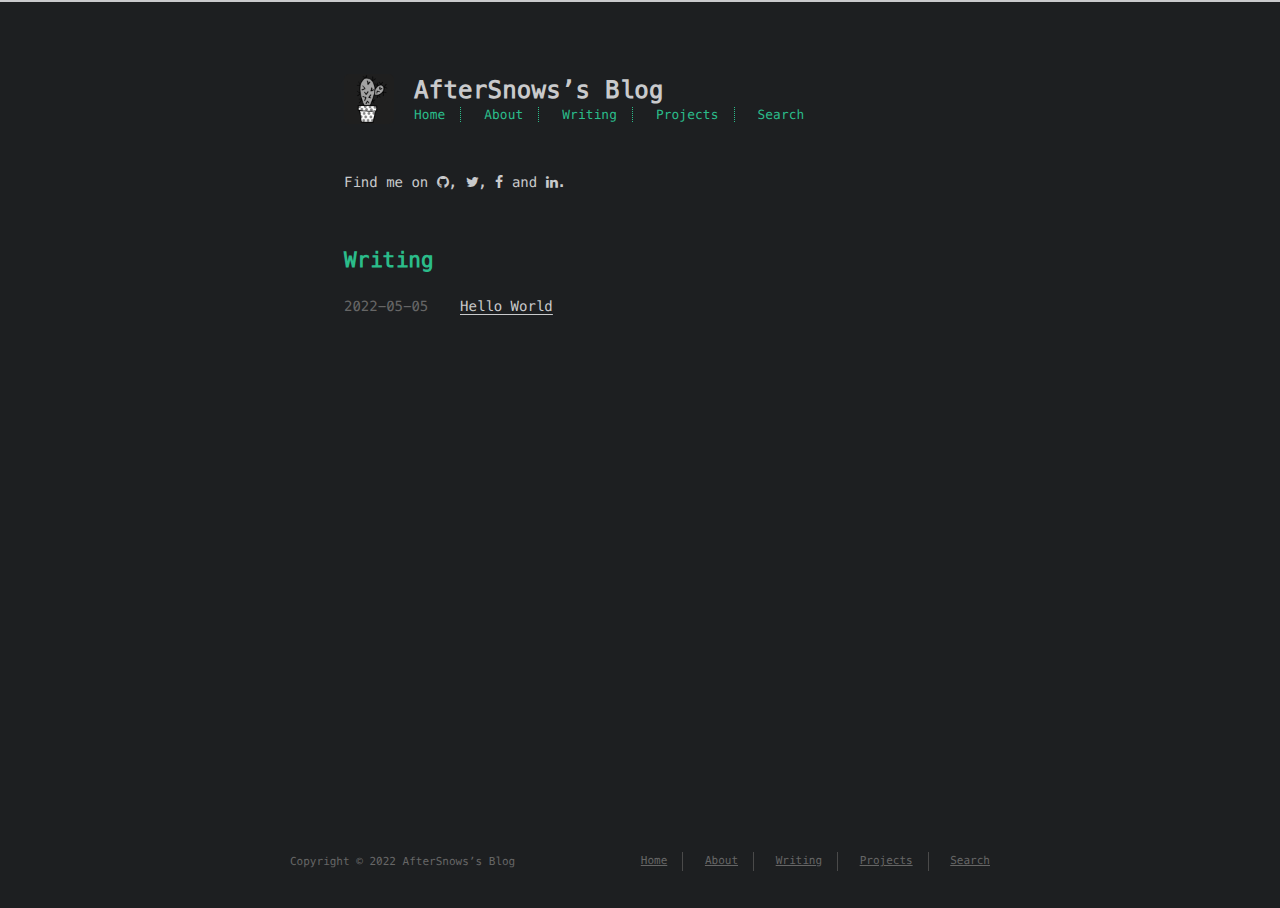
<file: index.html>
<!DOCTYPE html>
<html lang=en>
<head>
    <!-- so meta -->
    <meta charset="utf-8">
    <meta http-equiv="X-UA-Compatible" content="IE=edge">
    <meta name="HandheldFriendly" content="True">
    <meta name="viewport" content="width=device-width, initial-scale=1, maximum-scale=1" />
    <meta property="og:type" content="website">
<meta property="og:title" content="AfterSnows’s Blog">
<meta property="og:url" content="https://aftersnows.github.io/index.html">
<meta property="og:site_name" content="AfterSnows’s Blog">
<meta property="og:locale" content="en_US">
<meta property="article:tag" content="AfterSnow">
<meta name="twitter:card" content="summary">
    
    
        
          
              <link rel="shortcut icon" href="/images/favicon.ico">
          
        
        
          
            <link rel="icon" type="image/png" href="/images/favicon-192x192.png" sizes="192x192">
          
        
        
          
            <link rel="apple-touch-icon" sizes="180x180" href="/images/apple-touch-icon.png">
          
        
    
    <!-- title -->
    <title>AfterSnows’s Blog</title>
    <!-- styles -->
    
<link rel="stylesheet" href="/css/style.css">

    <!-- rss -->
    
    
<meta name="generator" content="Hexo 5.4.2"></head>

<body>
    
    <div class="content index width mx-auto px2 my4">
        
          <header id="header">
  <a href="/">
  
    
      <div id="logo" style="background-image: url(/images/logo.png);"></div>
    
  
    <div id="title">
      <h1>AfterSnows’s Blog</h1>
    </div>
  </a>
  <div id="nav">
    <ul>
      <li class="icon">
        <a href="#"><i class="fa fa-bars fa-2x"></i></a>
      </li>
       
        <li><a href="/">Home</a></li>
       
        <li><a href="/about/">About</a></li>
       
        <li><a href="/archives/">Writing</a></li>
       
        <li><a target="_blank" rel="noopener" href="https://github.com/AfterSnows">Projects</a></li>
       
        <li><a href="/search/">Search</a></li>
      
    </ul>
  </div>
</header>

        
        <section id="about">
  
  <p style="display: inline">
    
      Find me on
      <ul id="sociallinks">
        
          <li><a class="icon" target="_blank" href="https://github.com/AfterSnows" title="github"><i class="fa fa-github"></i></a></li>
        
          <li><a class="icon" target="_blank" href="/" title="twitter"><i class="fa fa-twitter"></i></a></li>
        
          <li><a class="icon" target="_blank" href="/" title="facebook"><i class="fa fa-facebook"></i></a></li>
        
          <li><a class="icon" target="_blank" href="/" title="linkedin"><i class="fa fa-linkedin"></i></a></li>
        
      </ul>.
    
  </p>
</section>

<section id="writing">
  <span class="h1"><a href="/archives">Writing</a></span>
  <ul class="post-list">
    
      
    
    
      <li class="post-item">
        
    <div class="meta">
        <time datetime="2022-05-05T02:44:05.708Z" itemprop="datePublished">2022-05-05</time>
    </div>


        <span>
    
        <a class="" href="/2022/05/05/hello-world/">Hello World</a>
    


</span>
      </li>
    
  </ul>
  
    

  
</section>



    </div>
    
    <footer id="footer">
  <div class="footer-left">
    Copyright &copy; 2022 AfterSnows’s Blog
  </div>
  <div class="footer-right">
    <nav>
      <ul>
         
          <li><a href="/">Home</a></li>
         
          <li><a href="/about/">About</a></li>
         
          <li><a href="/archives/">Writing</a></li>
         
          <li><a target="_blank" rel="noopener" href="https://github.com/AfterSnows">Projects</a></li>
         
          <li><a href="/search/">Search</a></li>
        
      </ul>
    </nav>
  </div>
</footer>

</body>
</html>
<!-- styles -->

<link rel="stylesheet" href="/lib/font-awesome/css/font-awesome.min.css">


<link rel="stylesheet" href="/lib/meslo-LG/styles.css">


<link rel="stylesheet" href="/lib/justified-gallery/justifiedGallery.min.css">


<!-- jquery -->

<script src="/lib/jquery/jquery.min.js"></script>


<script src="/lib/justified-gallery/jquery.justifiedGallery.min.js"></script>


<script src="/js/main.js"></script>

<!-- search -->

<!-- Google Analytics -->

    <script type="text/javascript">
        (function(i,s,o,g,r,a,m) {i['GoogleAnalyticsObject']=r;i[r]=i[r]||function() {
        (i[r].q=i[r].q||[]).push(arguments)},i[r].l=1*new Date();a=s.createElement(o),
        m=s.getElementsByTagName(o)[0];a.async=1;a.src=g;m.parentNode.insertBefore(a,m)
        })(window,document,'script','//www.google-analytics.com/analytics.js','ga');
        ga('create', 'UA-86660611-1', 'auto');
        ga('send', 'pageview');
    </script>

<!-- Disqus Comments -->
</file>
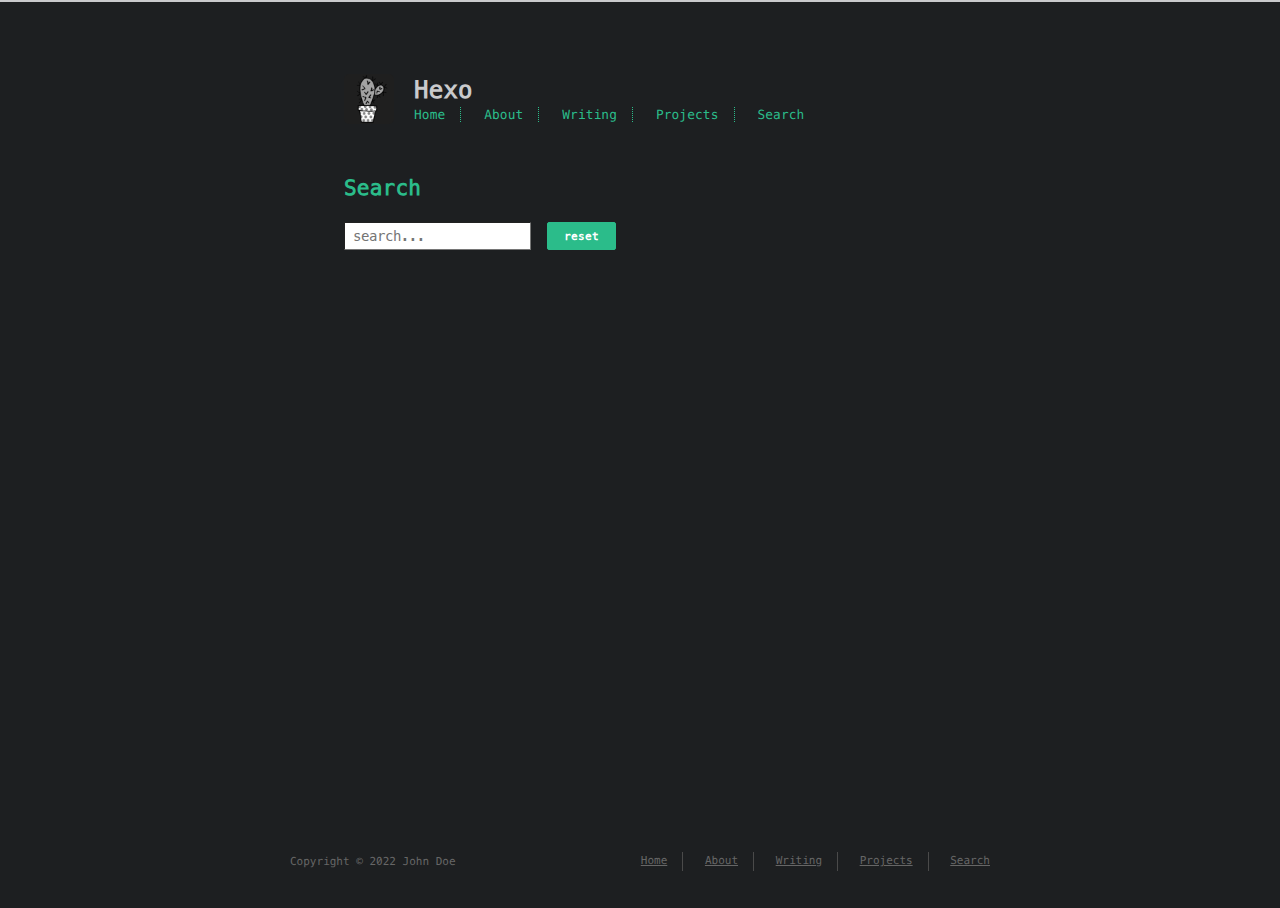
<file: about/index.html>
<!DOCTYPE html>
<html lang=en>
<head>
    <!-- so meta -->
    <meta charset="utf-8">
    <meta http-equiv="X-UA-Compatible" content="IE=edge">
    <meta name="HandheldFriendly" content="True">
    <meta name="viewport" content="width=device-width, initial-scale=1, maximum-scale=1" />
    <meta property="og:type" content="website">
<meta property="og:title" content="search">
<meta property="og:url" content="http://example.com/about/index.html">
<meta property="og:site_name" content="Hexo">
<meta property="og:locale" content="en_US">
<meta property="article:published_time" content="2017-10-04T18:08:29.000Z">
<meta property="article:modified_time" content="2017-10-04T18:58:59.000Z">
<meta property="article:author" content="John Doe">
<meta name="twitter:card" content="summary">
    
    
        
          
              <link rel="shortcut icon" href="/images/favicon.ico">
          
        
        
          
            <link rel="icon" type="image/png" href="/images/favicon-192x192.png" sizes="192x192">
          
        
        
          
            <link rel="apple-touch-icon" sizes="180x180" href="/images/apple-touch-icon.png">
          
        
    
    <!-- title -->
    <title>search</title>
    <!-- styles -->
    
<link rel="stylesheet" href="/css/style.css">

    <!-- rss -->
    
    
<meta name="generator" content="Hexo 5.4.2"></head>

<body>
    
    <div class="content index width mx-auto px2 my4">
        
          <header id="header">
  <a href="/">
  
    
      <div id="logo" style="background-image: url(/images/logo.png);"></div>
    
  
    <div id="title">
      <h1>Hexo</h1>
    </div>
  </a>
  <div id="nav">
    <ul>
      <li class="icon">
        <a href="#"><i class="fa fa-bars fa-2x"></i></a>
      </li>
       
        <li><a href="/">Home</a></li>
       
        <li><a href="/about/">About</a></li>
       
        <li><a href="/archives/">Writing</a></li>
       
        <li><a target="_blank" rel="noopener" href="https://github.com/AfterSnows">Projects</a></li>
       
        <li><a href="/search/">Search</a></li>
      
    </ul>
  </div>
</header>

        
        <section id="search">
    <span class="h1"><a href="#">Search</a></span>
    <form>
        <div class="row">
            <div class="col-xs-8 col-md-4">
                <input type="text" class="search-input" id="search-input" placeholder="search...">
            </div>
            <div class="col-xs-4 col-md-2">
                <button type="reset" class="reset-button" onclick="resetSearch()">reset</button>
            </div>
        </div>
        </form>
        <div id="search-result"></div>
        <p class='no-result'>No results found</p>
</section>
    </div>
    
    <footer id="footer">
  <div class="footer-left">
    Copyright &copy; 2022 John Doe
  </div>
  <div class="footer-right">
    <nav>
      <ul>
         
          <li><a href="/">Home</a></li>
         
          <li><a href="/about/">About</a></li>
         
          <li><a href="/archives/">Writing</a></li>
         
          <li><a target="_blank" rel="noopener" href="https://github.com/AfterSnows">Projects</a></li>
         
          <li><a href="/search/">Search</a></li>
        
      </ul>
    </nav>
  </div>
</footer>

</body>
</html>
<!-- styles -->

<link rel="stylesheet" href="/lib/font-awesome/css/font-awesome.min.css">


<link rel="stylesheet" href="/lib/meslo-LG/styles.css">


<link rel="stylesheet" href="/lib/justified-gallery/justifiedGallery.min.css">


	
<link rel="stylesheet" href="/lib/flexboxgrid/flexboxgrid.min.css">


<!-- jquery -->

<script src="/lib/jquery/jquery.min.js"></script>


<script src="/lib/justified-gallery/jquery.justifiedGallery.min.js"></script>


<script src="/js/main.js"></script>

<!-- search -->

    
<script src="/js/search.js"></script>


<!-- Google Analytics -->

    <script type="text/javascript">
        (function(i,s,o,g,r,a,m) {i['GoogleAnalyticsObject']=r;i[r]=i[r]||function() {
        (i[r].q=i[r].q||[]).push(arguments)},i[r].l=1*new Date();a=s.createElement(o),
        m=s.getElementsByTagName(o)[0];a.async=1;a.src=g;m.parentNode.insertBefore(a,m)
        })(window,document,'script','//www.google-analytics.com/analytics.js','ga');
        ga('create', 'UA-86660611-1', 'auto');
        ga('send', 'pageview');
    </script>

<!-- Disqus Comments -->
</file>
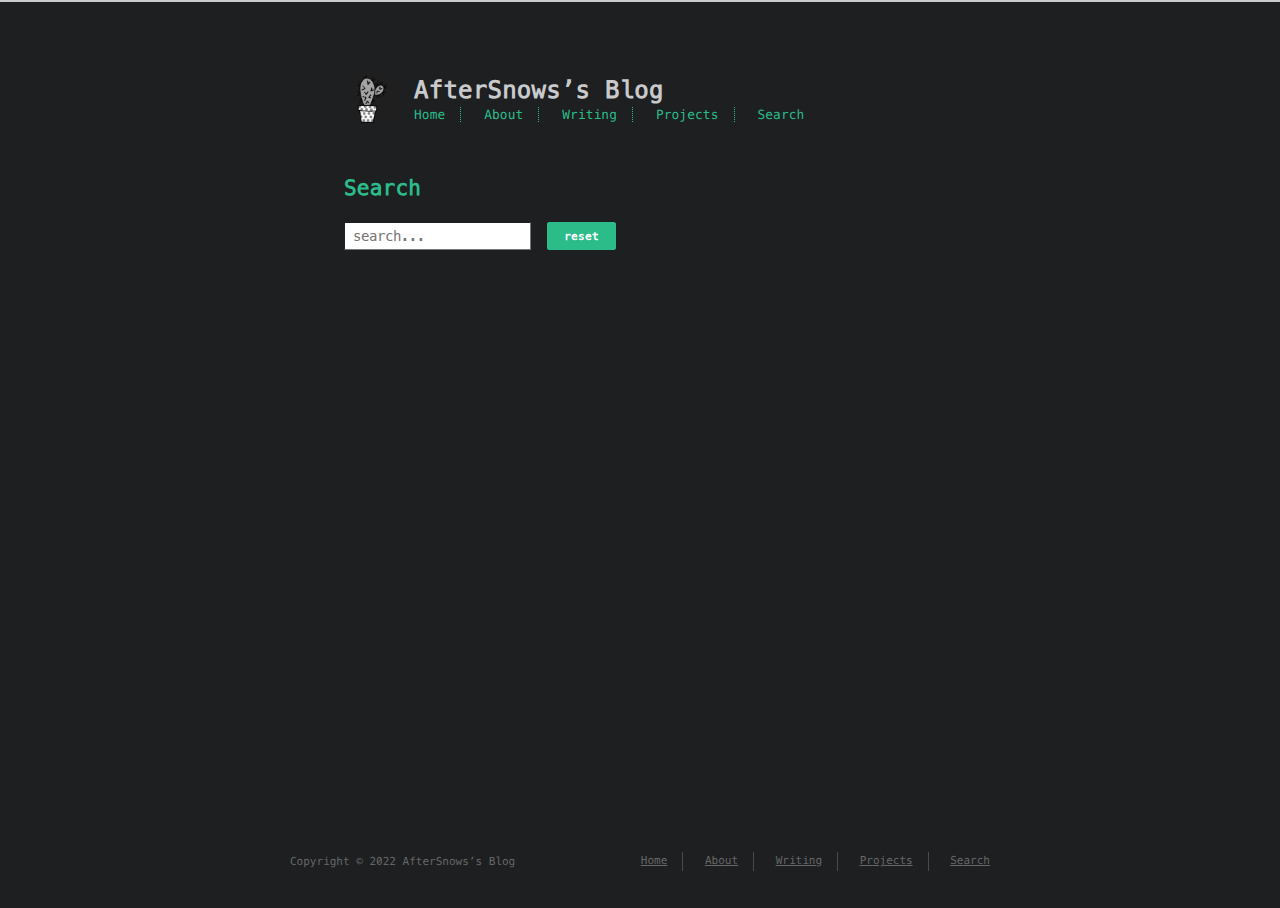
<file: search/index.html>
<!DOCTYPE html>
<html lang=en>
<head>
    <!-- so meta -->
    <meta charset="utf-8">
    <meta http-equiv="X-UA-Compatible" content="IE=edge">
    <meta name="HandheldFriendly" content="True">
    <meta name="viewport" content="width=device-width, initial-scale=1, maximum-scale=1" />
    <meta property="og:type" content="website">
<meta property="og:title" content="search">
<meta property="og:url" content="https://aftersnows.github.io/search/index.html">
<meta property="og:site_name" content="AfterSnows’s Blog">
<meta property="og:locale" content="en_US">
<meta property="article:published_time" content="2017-10-04T18:08:29.000Z">
<meta property="article:modified_time" content="2017-10-04T18:58:59.000Z">
<meta property="article:tag" content="AfterSnow">
<meta name="twitter:card" content="summary">
    
    
        
          
              <link rel="shortcut icon" href="/images/favicon.ico">
          
        
        
          
            <link rel="icon" type="image/png" href="/images/favicon-192x192.png" sizes="192x192">
          
        
        
          
            <link rel="apple-touch-icon" sizes="180x180" href="/images/apple-touch-icon.png">
          
        
    
    <!-- title -->
    <title>search</title>
    <!-- styles -->
    
<link rel="stylesheet" href="/css/style.css">

    <!-- rss -->
    
    
<meta name="generator" content="Hexo 5.4.2"></head>

<body>
    
    <div class="content index width mx-auto px2 my4">
        
          <header id="header">
  <a href="/">
  
    
      <div id="logo" style="background-image: url(/images/logo.png);"></div>
    
  
    <div id="title">
      <h1>AfterSnows’s Blog</h1>
    </div>
  </a>
  <div id="nav">
    <ul>
      <li class="icon">
        <a href="#"><i class="fa fa-bars fa-2x"></i></a>
      </li>
       
        <li><a href="/">Home</a></li>
       
        <li><a href="/about/">About</a></li>
       
        <li><a href="/archives/">Writing</a></li>
       
        <li><a target="_blank" rel="noopener" href="https://github.com/AfterSnows">Projects</a></li>
       
        <li><a href="/search/">Search</a></li>
      
    </ul>
  </div>
</header>

        
        <section id="search">
    <span class="h1"><a href="#">Search</a></span>
    <form>
        <div class="row">
            <div class="col-xs-8 col-md-4">
                <input type="text" class="search-input" id="search-input" placeholder="search...">
            </div>
            <div class="col-xs-4 col-md-2">
                <button type="reset" class="reset-button" onclick="resetSearch()">reset</button>
            </div>
        </div>
        </form>
        <div id="search-result"></div>
        <p class='no-result'>No results found</p>
</section>
    </div>
    
    <footer id="footer">
  <div class="footer-left">
    Copyright &copy; 2022 AfterSnows’s Blog
  </div>
  <div class="footer-right">
    <nav>
      <ul>
         
          <li><a href="/">Home</a></li>
         
          <li><a href="/about/">About</a></li>
         
          <li><a href="/archives/">Writing</a></li>
         
          <li><a target="_blank" rel="noopener" href="https://github.com/AfterSnows">Projects</a></li>
         
          <li><a href="/search/">Search</a></li>
        
      </ul>
    </nav>
  </div>
</footer>

</body>
</html>
<!-- styles -->

<link rel="stylesheet" href="/lib/font-awesome/css/font-awesome.min.css">


<link rel="stylesheet" href="/lib/meslo-LG/styles.css">


<link rel="stylesheet" href="/lib/justified-gallery/justifiedGallery.min.css">


	
<link rel="stylesheet" href="/lib/flexboxgrid/flexboxgrid.min.css">


<!-- jquery -->

<script src="/lib/jquery/jquery.min.js"></script>


<script src="/lib/justified-gallery/jquery.justifiedGallery.min.js"></script>


<script src="/js/main.js"></script>

<!-- search -->

    
<script src="/js/search.js"></script>


<!-- Google Analytics -->

    <script type="text/javascript">
        (function(i,s,o,g,r,a,m) {i['GoogleAnalyticsObject']=r;i[r]=i[r]||function() {
        (i[r].q=i[r].q||[]).push(arguments)},i[r].l=1*new Date();a=s.createElement(o),
        m=s.getElementsByTagName(o)[0];a.async=1;a.src=g;m.parentNode.insertBefore(a,m)
        })(window,document,'script','//www.google-analytics.com/analytics.js','ga');
        ga('create', 'UA-86660611-1', 'auto');
        ga('send', 'pageview');
    </script>

<!-- Disqus Comments -->
</file>
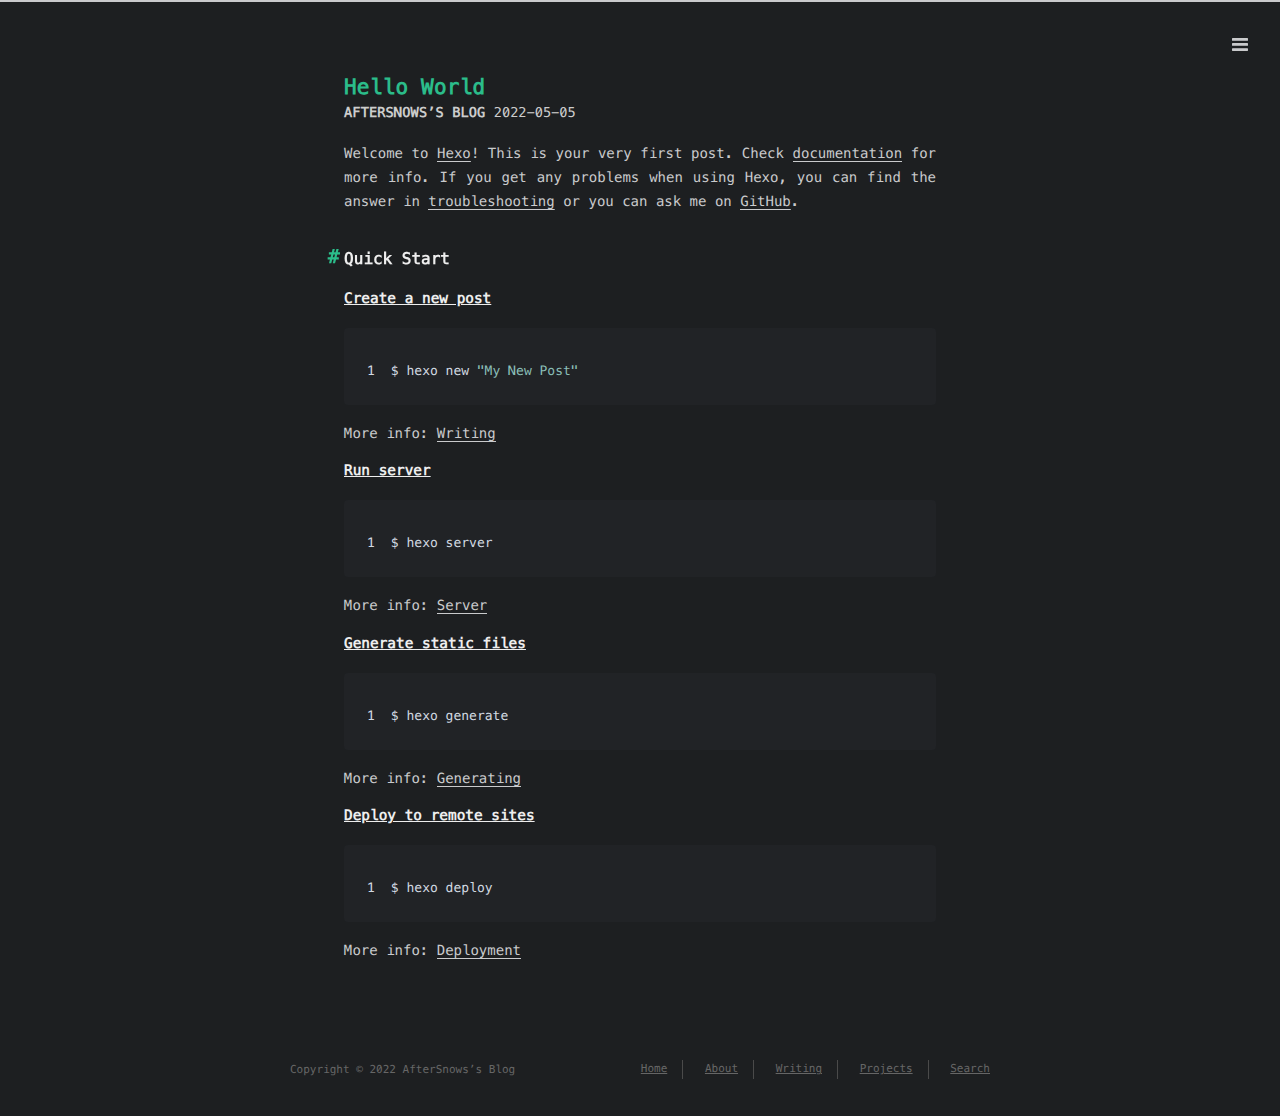
<file: 2022/05/05/hello-world/index.html>
<!DOCTYPE html>
<html lang=en>
<head>
    <!-- so meta -->
    <meta charset="utf-8">
    <meta http-equiv="X-UA-Compatible" content="IE=edge">
    <meta name="HandheldFriendly" content="True">
    <meta name="viewport" content="width=device-width, initial-scale=1, maximum-scale=1" />
    <meta name="description" content="Welcome to Hexo! This is your very first post. Check documentation for more info. If you get any problems when using Hexo, you can find the answer in troubleshooting or you can ask me on GitHub. Quick">
<meta property="og:type" content="article">
<meta property="og:title" content="Hello World">
<meta property="og:url" content="https://aftersnows.github.io/2022/05/05/hello-world/index.html">
<meta property="og:site_name" content="AfterSnows’s Blog">
<meta property="og:description" content="Welcome to Hexo! This is your very first post. Check documentation for more info. If you get any problems when using Hexo, you can find the answer in troubleshooting or you can ask me on GitHub. Quick">
<meta property="og:locale" content="en_US">
<meta property="article:published_time" content="2022-05-05T02:44:05.708Z">
<meta property="article:modified_time" content="2022-05-05T02:39:22.952Z">
<meta property="article:tag" content="AfterSnow">
<meta name="twitter:card" content="summary">
    
    
        
          
              <link rel="shortcut icon" href="/images/favicon.ico">
          
        
        
          
            <link rel="icon" type="image/png" href="/images/favicon-192x192.png" sizes="192x192">
          
        
        
          
            <link rel="apple-touch-icon" sizes="180x180" href="/images/apple-touch-icon.png">
          
        
    
    <!-- title -->
    <title>Hello World</title>
    <!-- styles -->
    
<link rel="stylesheet" href="/css/style.css">

    <!-- rss -->
    
    
<meta name="generator" content="Hexo 5.4.2"></head>

<body>
    
      <div id="header-post">
  <a id="menu-icon" href="#"><i class="fa fa-bars fa-lg"></i></a>
  <a id="menu-icon-tablet" href="#"><i class="fa fa-bars fa-lg"></i></a>
  <a id="top-icon-tablet" href="#" onclick="$('html, body').animate({ scrollTop: 0 }, 'fast');" style="display:none;"><i class="fa fa-chevron-up fa-lg"></i></a>
  <span id="menu">
    <span id="nav">
      <ul>
         
          <li><a href="/">Home</a></li>
         
          <li><a href="/about/">About</a></li>
         
          <li><a href="/archives/">Writing</a></li>
         
          <li><a target="_blank" rel="noopener" href="https://github.com/AfterSnows">Projects</a></li>
         
          <li><a href="/search/">Search</a></li>
        
      </ul>
    </span>
    <br/>
    <span id="actions">
      <ul>
        
        
        <li><a class="icon" href="#" onclick="$('html, body').animate({ scrollTop: 0 }, 'fast');"><i class="fa fa-chevron-up" aria-hidden="true" onmouseover="$('#i-top').toggle();" onmouseout="$('#i-top').toggle();"></i></a></li>
        <li><a class="icon" href="#"><i class="fa fa-share-alt" aria-hidden="true" onmouseover="$('#i-share').toggle();" onmouseout="$('#i-share').toggle();" onclick="$('#share').toggle();return false;"></i></a></li>
      </ul>
      <span id="i-prev" class="info" style="display:none;">Previous post</span>
      <span id="i-next" class="info" style="display:none;">Next post</span>
      <span id="i-top" class="info" style="display:none;">Back to top</span>
      <span id="i-share" class="info" style="display:none;">Share post</span>
    </span>
    <br/>
    <div id="share" style="display: none">
      <ul>
  <li><a class="icon" target="_blank" rel="noopener" href="http://www.facebook.com/sharer.php?u=https://aftersnows.github.io/2022/05/05/hello-world/"><i class="fa fa-facebook " aria-hidden="true"></i></a></li>
  <li><a class="icon" target="_blank" rel="noopener" href="https://twitter.com/share?url=https://aftersnows.github.io/2022/05/05/hello-world/&text=Hello World"><i class="fa fa-twitter " aria-hidden="true"></i></a></li>
  <li><a class="icon" target="_blank" rel="noopener" href="http://www.linkedin.com/shareArticle?url=https://aftersnows.github.io/2022/05/05/hello-world/&title=Hello World"><i class="fa fa-linkedin " aria-hidden="true"></i></a></li>
  <li><a class="icon" target="_blank" rel="noopener" href="https://pinterest.com/pin/create/bookmarklet/?url=https://aftersnows.github.io/2022/05/05/hello-world/&is_video=false&description=Hello World"><i class="fa fa-pinterest " aria-hidden="true"></i></a></li>
  <li><a class="icon" href="mailto:?subject=Hello World&body=Check out this article: https://aftersnows.github.io/2022/05/05/hello-world/"><i class="fa fa-envelope " aria-hidden="true"></i></a></li>
  <li><a class="icon" target="_blank" rel="noopener" href="https://getpocket.com/save?url=https://aftersnows.github.io/2022/05/05/hello-world/&title=Hello World"><i class="fa fa-get-pocket " aria-hidden="true"></i></a></li>
  <li><a class="icon" target="_blank" rel="noopener" href="http://reddit.com/submit?url=https://aftersnows.github.io/2022/05/05/hello-world/&title=Hello World"><i class="fa fa-reddit " aria-hidden="true"></i></a></li>
  <li><a class="icon" target="_blank" rel="noopener" href="http://www.stumbleupon.com/submit?url=https://aftersnows.github.io/2022/05/05/hello-world/&title=Hello World"><i class="fa fa-stumbleupon " aria-hidden="true"></i></a></li>
  <li><a class="icon" target="_blank" rel="noopener" href="http://digg.com/submit?url=https://aftersnows.github.io/2022/05/05/hello-world/&title=Hello World"><i class="fa fa-digg " aria-hidden="true"></i></a></li>
  <li><a class="icon" target="_blank" rel="noopener" href="http://www.tumblr.com/share/link?url=https://aftersnows.github.io/2022/05/05/hello-world/&name=Hello World&description="><i class="fa fa-tumblr " aria-hidden="true"></i></a></li>
</ul>

    </div>
    <div id="toc">
      <ol class="toc"><li class="toc-item toc-level-2"><a class="toc-link" href="#Quick-Start"><span class="toc-number">1.</span> <span class="toc-text">Quick Start</span></a><ol class="toc-child"><li class="toc-item toc-level-3"><a class="toc-link" href="#Create-a-new-post"><span class="toc-number">1.1.</span> <span class="toc-text">Create a new post</span></a></li><li class="toc-item toc-level-3"><a class="toc-link" href="#Run-server"><span class="toc-number">1.2.</span> <span class="toc-text">Run server</span></a></li><li class="toc-item toc-level-3"><a class="toc-link" href="#Generate-static-files"><span class="toc-number">1.3.</span> <span class="toc-text">Generate static files</span></a></li><li class="toc-item toc-level-3"><a class="toc-link" href="#Deploy-to-remote-sites"><span class="toc-number">1.4.</span> <span class="toc-text">Deploy to remote sites</span></a></li></ol></li></ol>
    </div>
  </span>
</div>

    
    <div class="content index width mx-auto px2 my4">
        
        <article class="post" itemscope itemtype="http://schema.org/BlogPosting">
  <header>
    
    <h1 class="posttitle" itemprop="name headline">
        Hello World
    </h1>



    <div class="meta">
      <span class="author" itemprop="author" itemscope itemtype="http://schema.org/Person">
        <span itemprop="name">AfterSnows’s Blog</span>
      </span>
      
    <div class="postdate">
        <time datetime="2022-05-05T02:44:05.708Z" itemprop="datePublished">2022-05-05</time>
    </div>


      

    </div>
  </header>
  

  <div class="content" itemprop="articleBody">
    <p>Welcome to <a target="_blank" rel="noopener" href="https://hexo.io/">Hexo</a>! This is your very first post. Check <a target="_blank" rel="noopener" href="https://hexo.io/docs/">documentation</a> for more info. If you get any problems when using Hexo, you can find the answer in <a target="_blank" rel="noopener" href="https://hexo.io/docs/troubleshooting.html">troubleshooting</a> or you can ask me on <a target="_blank" rel="noopener" href="https://github.com/hexojs/hexo/issues">GitHub</a>.</p>
<h2 id="Quick-Start"><a href="#Quick-Start" class="headerlink" title="Quick Start"></a>Quick Start</h2><h3 id="Create-a-new-post"><a href="#Create-a-new-post" class="headerlink" title="Create a new post"></a>Create a new post</h3><figure class="highlight bash"><table><tr><td class="gutter"><pre><span class="line">1</span><br></pre></td><td class="code"><pre><span class="line">$ hexo new <span class="string">&quot;My New Post&quot;</span></span><br></pre></td></tr></table></figure>

<p>More info: <a target="_blank" rel="noopener" href="https://hexo.io/docs/writing.html">Writing</a></p>
<h3 id="Run-server"><a href="#Run-server" class="headerlink" title="Run server"></a>Run server</h3><figure class="highlight bash"><table><tr><td class="gutter"><pre><span class="line">1</span><br></pre></td><td class="code"><pre><span class="line">$ hexo server</span><br></pre></td></tr></table></figure>

<p>More info: <a target="_blank" rel="noopener" href="https://hexo.io/docs/server.html">Server</a></p>
<h3 id="Generate-static-files"><a href="#Generate-static-files" class="headerlink" title="Generate static files"></a>Generate static files</h3><figure class="highlight bash"><table><tr><td class="gutter"><pre><span class="line">1</span><br></pre></td><td class="code"><pre><span class="line">$ hexo generate</span><br></pre></td></tr></table></figure>

<p>More info: <a target="_blank" rel="noopener" href="https://hexo.io/docs/generating.html">Generating</a></p>
<h3 id="Deploy-to-remote-sites"><a href="#Deploy-to-remote-sites" class="headerlink" title="Deploy to remote sites"></a>Deploy to remote sites</h3><figure class="highlight bash"><table><tr><td class="gutter"><pre><span class="line">1</span><br></pre></td><td class="code"><pre><span class="line">$ hexo deploy</span><br></pre></td></tr></table></figure>

<p>More info: <a target="_blank" rel="noopener" href="https://hexo.io/docs/one-command-deployment.html">Deployment</a></p>

  </div>
</article>



    </div>
    
      <div id="footer-post-container">
  <div id="footer-post">

    <div id="nav-footer" style="display: none">
      <ul>
         
          <li><a href="/">Home</a></li>
         
          <li><a href="/about/">About</a></li>
         
          <li><a href="/archives/">Writing</a></li>
         
          <li><a target="_blank" rel="noopener" href="https://github.com/AfterSnows">Projects</a></li>
         
          <li><a href="/search/">Search</a></li>
        
      </ul>
    </div>

    <div id="toc-footer" style="display: none">
      <ol class="toc"><li class="toc-item toc-level-2"><a class="toc-link" href="#Quick-Start"><span class="toc-number">1.</span> <span class="toc-text">Quick Start</span></a><ol class="toc-child"><li class="toc-item toc-level-3"><a class="toc-link" href="#Create-a-new-post"><span class="toc-number">1.1.</span> <span class="toc-text">Create a new post</span></a></li><li class="toc-item toc-level-3"><a class="toc-link" href="#Run-server"><span class="toc-number">1.2.</span> <span class="toc-text">Run server</span></a></li><li class="toc-item toc-level-3"><a class="toc-link" href="#Generate-static-files"><span class="toc-number">1.3.</span> <span class="toc-text">Generate static files</span></a></li><li class="toc-item toc-level-3"><a class="toc-link" href="#Deploy-to-remote-sites"><span class="toc-number">1.4.</span> <span class="toc-text">Deploy to remote sites</span></a></li></ol></li></ol>
    </div>

    <div id="share-footer" style="display: none">
      <ul>
  <li><a class="icon" target="_blank" rel="noopener" href="http://www.facebook.com/sharer.php?u=https://aftersnows.github.io/2022/05/05/hello-world/"><i class="fa fa-facebook fa-lg" aria-hidden="true"></i></a></li>
  <li><a class="icon" target="_blank" rel="noopener" href="https://twitter.com/share?url=https://aftersnows.github.io/2022/05/05/hello-world/&text=Hello World"><i class="fa fa-twitter fa-lg" aria-hidden="true"></i></a></li>
  <li><a class="icon" target="_blank" rel="noopener" href="http://www.linkedin.com/shareArticle?url=https://aftersnows.github.io/2022/05/05/hello-world/&title=Hello World"><i class="fa fa-linkedin fa-lg" aria-hidden="true"></i></a></li>
  <li><a class="icon" target="_blank" rel="noopener" href="https://pinterest.com/pin/create/bookmarklet/?url=https://aftersnows.github.io/2022/05/05/hello-world/&is_video=false&description=Hello World"><i class="fa fa-pinterest fa-lg" aria-hidden="true"></i></a></li>
  <li><a class="icon" href="mailto:?subject=Hello World&body=Check out this article: https://aftersnows.github.io/2022/05/05/hello-world/"><i class="fa fa-envelope fa-lg" aria-hidden="true"></i></a></li>
  <li><a class="icon" target="_blank" rel="noopener" href="https://getpocket.com/save?url=https://aftersnows.github.io/2022/05/05/hello-world/&title=Hello World"><i class="fa fa-get-pocket fa-lg" aria-hidden="true"></i></a></li>
  <li><a class="icon" target="_blank" rel="noopener" href="http://reddit.com/submit?url=https://aftersnows.github.io/2022/05/05/hello-world/&title=Hello World"><i class="fa fa-reddit fa-lg" aria-hidden="true"></i></a></li>
  <li><a class="icon" target="_blank" rel="noopener" href="http://www.stumbleupon.com/submit?url=https://aftersnows.github.io/2022/05/05/hello-world/&title=Hello World"><i class="fa fa-stumbleupon fa-lg" aria-hidden="true"></i></a></li>
  <li><a class="icon" target="_blank" rel="noopener" href="http://digg.com/submit?url=https://aftersnows.github.io/2022/05/05/hello-world/&title=Hello World"><i class="fa fa-digg fa-lg" aria-hidden="true"></i></a></li>
  <li><a class="icon" target="_blank" rel="noopener" href="http://www.tumblr.com/share/link?url=https://aftersnows.github.io/2022/05/05/hello-world/&name=Hello World&description="><i class="fa fa-tumblr fa-lg" aria-hidden="true"></i></a></li>
</ul>

    </div>

    <div id="actions-footer">
      <ul>
        <li id="toc"><a class="icon" href="#" onclick="$('#toc-footer').toggle();return false;"><i class="fa fa-list fa-lg" aria-hidden="true"></i> TOC</a></li>
        <li id="share"><a class="icon" href="#" onclick="$('#share-footer').toggle();return false;"><i class="fa fa-share-alt fa-lg" aria-hidden="true"></i> Share</a></li>
        <li id="top" style="display:none"><a class="icon" href="#" onclick="$('html, body').animate({ scrollTop: 0 }, 'fast');"><i class="fa fa-chevron-up fa-lg" aria-hidden="true"></i> Top</a></li>
        <li id="menu"><a class="icon" href="#" onclick="$('#nav-footer').toggle();return false;"><i class="fa fa-bars fa-lg" aria-hidden="true"></i> Menu</a></li>
      </ul>
    </div>

  </div>
</div>

    
    <footer id="footer">
  <div class="footer-left">
    Copyright &copy; 2022 AfterSnows’s Blog
  </div>
  <div class="footer-right">
    <nav>
      <ul>
         
          <li><a href="/">Home</a></li>
         
          <li><a href="/about/">About</a></li>
         
          <li><a href="/archives/">Writing</a></li>
         
          <li><a target="_blank" rel="noopener" href="https://github.com/AfterSnows">Projects</a></li>
         
          <li><a href="/search/">Search</a></li>
        
      </ul>
    </nav>
  </div>
</footer>

</body>
</html>
<!-- styles -->

<link rel="stylesheet" href="/lib/font-awesome/css/font-awesome.min.css">


<link rel="stylesheet" href="/lib/meslo-LG/styles.css">


<link rel="stylesheet" href="/lib/justified-gallery/justifiedGallery.min.css">


<!-- jquery -->

<script src="/lib/jquery/jquery.min.js"></script>


<script src="/lib/justified-gallery/jquery.justifiedGallery.min.js"></script>


<script src="/js/main.js"></script>

<!-- search -->

<!-- Google Analytics -->

    <script type="text/javascript">
        (function(i,s,o,g,r,a,m) {i['GoogleAnalyticsObject']=r;i[r]=i[r]||function() {
        (i[r].q=i[r].q||[]).push(arguments)},i[r].l=1*new Date();a=s.createElement(o),
        m=s.getElementsByTagName(o)[0];a.async=1;a.src=g;m.parentNode.insertBefore(a,m)
        })(window,document,'script','//www.google-analytics.com/analytics.js','ga');
        ga('create', 'UA-86660611-1', 'auto');
        ga('send', 'pageview');
    </script>

<!-- Disqus Comments -->
</file>
<file: css/style.css>
.inline {
  display: inline;
}
.block {
  display: block;
}
.inline-block {
  display: inline-block;
}
.table {
  display: table;
}
.table-cell {
  display: table-cell;
}
.overflow-hidden {
  overflow: hidden;
}
.overflow-scroll {
  overflow: scroll;
}
.overflow-auto {
  overflow: auto;
}
.clearfix:before,
.clearfix:after {
  content: " ";
  display: table;
}
.clearfix:after {
  clear: both;
}
.left {
  float: left;
}
.right {
  float: right;
}
.fit {
  max-width: 100%;
}
.truncate {
  display: inline-block;
  white-space: nowrap;
  overflow: hidden;
  text-overflow: ellipsis;
}
.max-width-1 {
  max-width: 24rem;
}
.max-width-2 {
  max-width: 32rem;
}
.max-width-3 {
  max-width: 48rem;
}
.max-width-4 {
  max-width: 64rem;
}
.border-box {
  box-sizing: border-box;
}
.m0 {
  margin: 0;
}
.mt0 {
  margin-top: 0;
}
.mr0 {
  margin-right: 0;
}
.mb0 {
  margin-bottom: 0;
}
.ml0 {
  margin-left: 0;
}
.mx0 {
  margin-left: 0;
  margin-right: 0;
}
.my0 {
  margin-top: 0;
  margin-bottom: 0;
}
.m1 {
  margin: 0.5rem;
}
.mt1 {
  margin-top: 0.5rem;
}
.mr1 {
  margin-right: 0.5rem;
}
.mb1 {
  margin-bottom: 0.5rem;
}
.ml1 {
  margin-left: 0.5rem;
}
.mx1 {
  margin-left: 0.5rem;
  margin-right: 0.5rem;
}
.my1 {
  margin-top: 0.5rem;
  margin-bottom: 0.5rem;
}
.m2 {
  margin: 1rem;
}
.mt2 {
  margin-top: 1rem;
}
.mr2 {
  margin-right: 1rem;
}
.mb2 {
  margin-bottom: 1rem;
}
.ml2 {
  margin-left: 1rem;
}
.mx2 {
  margin-left: 1rem;
  margin-right: 1rem;
}
.my2 {
  margin-top: 1rem;
  margin-bottom: 1rem;
}
.m3 {
  margin: 2rem;
}
.mt3 {
  margin-top: 2rem;
}
.mr3 {
  margin-right: 2rem;
}
.mb3 {
  margin-bottom: 2rem;
}
.ml3 {
  margin-left: 2rem;
}
.mx3 {
  margin-left: 2rem;
  margin-right: 2rem;
}
.my3 {
  margin-top: 2rem;
  margin-bottom: 2rem;
}
.m4 {
  margin: 4rem;
}
.mt4 {
  margin-top: 4rem;
}
.mr4 {
  margin-right: 4rem;
}
.mb4 {
  margin-bottom: 4rem;
}
.ml4 {
  margin-left: 4rem;
}
.mx4 {
  margin-left: 4rem;
  margin-right: 4rem;
}
.my4 {
  margin-top: 4rem;
  margin-bottom: 4rem;
}
.mxn1 {
  margin-left: -0.5rem;
  margin-right: -0.5rem;
}
.mxn2 {
  margin-left: -1rem;
  margin-right: -1rem;
}
.mxn3 {
  margin-left: -2rem;
  margin-right: -2rem;
}
.mxn4 {
  margin-left: -4rem;
  margin-right: -4rem;
}
.ml-auto {
  margin-left: auto;
}
.mr-auto {
  margin-right: auto;
}
.mx-auto {
  margin-left: auto;
  margin-right: auto;
}
.p0 {
  padding: 0;
}
.pt0 {
  padding-top: 0;
}
.pr0 {
  padding-right: 0;
}
.pb0 {
  padding-bottom: 0;
}
.pl0 {
  padding-left: 0;
}
.px0 {
  padding-left: 0;
  padding-right: 0;
}
.py0 {
  padding-top: 0;
  padding-bottom: 0;
}
.p1 {
  padding: 0.5rem;
}
.pt1 {
  padding-top: 0.5rem;
}
.pr1 {
  padding-right: 0.5rem;
}
.pb1 {
  padding-bottom: 0.5rem;
}
.pl1 {
  padding-left: 0.5rem;
}
.py1 {
  padding-top: 0.5rem;
  padding-bottom: 0.5rem;
}
.px1 {
  padding-left: 0.5rem;
  padding-right: 0.5rem;
}
.p2 {
  padding: 1rem;
}
.pt2 {
  padding-top: 1rem;
}
.pr2 {
  padding-right: 1rem;
}
.pb2 {
  padding-bottom: 1rem;
}
.pl2 {
  padding-left: 1rem;
}
.py2 {
  padding-top: 1rem;
  padding-bottom: 1rem;
}
.px2 {
  padding-left: 1rem;
  padding-right: 1rem;
}
.p3 {
  padding: 2rem;
}
.pt3 {
  padding-top: 2rem;
}
.pr3 {
  padding-right: 2rem;
}
.pb3 {
  padding-bottom: 2rem;
}
.pl3 {
  padding-left: 2rem;
}
.py3 {
  padding-top: 2rem;
  padding-bottom: 2rem;
}
.px3 {
  padding-left: 2rem;
  padding-right: 2rem;
}
.p4 {
  padding: 4rem;
}
.pt4 {
  padding-top: 4rem;
}
.pr4 {
  padding-right: 4rem;
}
.pb4 {
  padding-bottom: 4rem;
}
.pl4 {
  padding-left: 4rem;
}
.py4 {
  padding-top: 4rem;
  padding-bottom: 4rem;
}
.px4 {
  padding-left: 4rem;
  padding-right: 4rem;
}
.content h1,
.content .h1 {
  letter-spacing: 0.01em;
  font-size: 1.5em;
  font-style: normal;
  font-weight: 700;
  color: #2bbc8a;
  margin-top: 3rem;
  margin-bottom: 1rem;
  display: block;
  -moz-osx-font-smoothing: grayscale;
  -webkit-font-smoothing: antialiased;
}
.content h2,
.content .h2 {
  position: relative;
  font-size: 1rem;
  font-weight: bold;
  text-transform: none;
  letter-spacing: normal;
  margin-top: 2rem;
  margin-bottom: 0.5rem;
  color: #eee;
  display: block;
}
.content h3 {
  font-size: 0.9rem;
  font-weight: bold;
  text-decoration: underline;
  color: #eee;
}
.content h4,
.content h5,
.content h6 {
  font-size: 0.9rem;
  font-weight: normal;
  color: #ccc;
  border-bottom: 1px dashed #ccc;
  display: inline;
  text-decoration: none;
}
.content h3,
.content h4,
.content h5,
.content h6 {
  margin-top: 0.9rem;
  margin-bottom: 0.5rem;
}
.content hr {
  border: 1px dashed #ccc;
}
.content strong {
  font-weight: bold;
}
.content em,
.content cite {
  font-style: italic;
}
.content sup,
.content sub {
  font-size: 0.75em;
  line-height: 0;
  position: relative;
  vertical-align: baseline;
}
.content sup {
  top: -0.5em;
}
.content sub {
  bottom: -0.2em;
}
.content small {
  font-size: 0.85em;
}
.content acronym,
.content abbr {
  border-bottom: 1px dotted;
}
.content ul,
.content ol,
.content dl {
  line-height: 1.725;
}
.content ul ul,
.content ol ul,
.content ul ol,
.content ol ol {
  margin-top: 0;
  margin-bottom: 0;
}
.content ol {
  list-style: decimal;
}
.content dt {
  font-weight: bold;
}
.content table {
  width: 100%;
  font-size: 12px;
  border-collapse: collapse;
  text-align: left;
}
.content th {
  font-size: 13px;
  font-weight: bold;
  color: #eee;
  border-bottom: 1px dashed #ccc;
  padding: 8px 8px;
}
.content td {
  border-bottom: none;
  padding: 9px 8px 0px 8px;
}
*,
*:before,
*:after {
  box-sizing: border-box;
}
html {
  height: 100%;
  border-top: 2px solid #c9cacc;
  -webkit-text-size-adjust: 100%;
  -ms-text-size-adjust: 100%;
}
body {
  color: #c9cacc;
  background-color: #1d1f21;
  font-size: 14px;
  font-family: "Menlo", "Meslo LG", monospace;
  font-weight: 400;
  line-height: 1.725;
  text-rendering: geometricPrecision;
  min-height: 100%;
  display: flex;
  flex-direction: column;
  -moz-osx-font-smoothing: grayscale;
  -webkit-font-smoothing: antialiased;
}
.content {
  flex: 1;
}
.content p {
  -moz-hyphens: auto;
  -ms-hyphens: auto;
  -webkit-hyphens: auto;
  hyphens: auto;
}
.content pre,
.content code {
  -moz-hyphens: manual;
  -ms-hyphens: manual;
  -webkit-hyphens: manual;
  hyphens: manual;
}
.content a {
  text-decoration: none;
  color: #c9cacc;
  background-repeat: repeat-x;
  background-position: bottom;
  background-size: 100% 6px;
  background-image: linear-gradient(transparent, transparent 5px, #c9cacc 5px, #c9cacc);
}
.content a:hover {
  background-image: linear-gradient(transparent, transparent 4px, #d480aa 4px, #d480aa);
}
.content a.icon {
  background: none;
}
.content a.icon:hover {
  color: #d480aa;
}
.content h1 a,
.content .h1 a,
.content h2 a,
.content h3 a,
.content h4 a,
.content h5 a,
.content h6 a {
  color: inherit;
  text-decoration: none;
  background: none;
}
.content h1 a:hover,
.content .h1 a:hover,
.content h2 a:hover,
.content h3 a:hover,
.content h4 a:hover,
.content h5 a:hover,
.content h6 a:hover {
  background-repeat: repeat-x;
  background-position: bottom;
  background-size: 100% 6px;
  background-image: linear-gradient(transparent, transparent 6px, #d480aa 6px, #d480aa);
}
@media (min-width: 540px) {
  .image-wrap {
    flex-direction: row;
    margin-bottom: 2rem;
  }
  .image-wrap .image-block {
    margin-right: 2rem;
    flex: 1 0 35%;
  }
  .image-wrap p {
    flex: 1 0 65%;
  }
}
.width {
  width: 100%;
  max-width: 39rem;
}
@media (max-width: 480px) {
  .px3 {
    padding-left: 1rem;
    padding-right: 1rem;
  }
  .my4 {
    margin-top: 2rem;
    margin-bottom: 2rem;
  }
}
@media (min-width: 480px) {
  p {
    text-align: justify;
  }
}
#header {
  max-width: 710px;
  width: 100%;
  margin: 0 auto 3rem auto;
}
#header h1,
#header .h1 {
  letter-spacing: 0.01em;
  font-size: 1.5rem;
  line-height: 2rem;
  font-style: normal;
  font-weight: 700;
  color: #c9cacc;
  margin-top: 0;
  margin-bottom: 0;
  -moz-osx-font-smoothing: grayscale;
  -webkit-font-smoothing: antialiased;
}
#header a {
  color: inherit;
  text-decoration: none;
  background: none;
}
#header #logo {
  display: inline-block;
  float: left;
  margin-right: 20px;
  width: 50px;
  height: 50px;
  background-repeat: no-repeat;
  background-size: 50px 50px;
  border-radius: 5px;
  -webkit-filter: grayscale(100%);
  filter: grayscale(100%);
}
#header #nav {
  letter-spacing: 0.01em;
  font-size: 0.8rem;
  font-style: normal;
  font-weight: 200;
  color: #2bbc8a;
}
#header #nav ul {
  list-style-type: none;
  margin: 0;
  padding: 0;
  line-height: 15px;
}
#header #nav ul a {
  margin-right: 15px;
  color: color-accent;
}
#header #nav ul a:hover {
  background-repeat: repeat-x;
  background-position: bottom;
  background-size: 100% 6px;
  background-image: linear-gradient(transparent, transparent 5px, #2bbc8a 5px, #2bbc8a);
}
#header #nav ul li {
  display: inline-block;
  vertical-align: middle;
  margin-right: 15px;
  border-right: 1px dotted #2bbc8a;
}
#header #nav ul .icon {
  display: none;
}
#header #nav ul li:last-child {
  border-right: 0;
  margin-right: 0;
}
#header #nav ul li:last-child a {
  margin-right: 0;
}
#header:hover #logo {
  -webkit-filter: none;
  filter: none;
}
@media screen and (max-width: 480px) {
  #header #title {
    padding-top: 9px;
    padding-bottom: 9px;
  }
  #header #nav ul a:hover {
    background: none;
  }
  #header #nav ul li {
    display: none;
    border-right: 0;
  }
  #header #nav ul li.icon {
    display: inline-block;
    position: absolute;
    top: 55px;
    right: 1rem;
  }
  #header #nav ul.responsive li {
    display: block;
  }
  #header #nav li:not(:first-child) {
    padding-top: 1rem;
    padding-left: 70px;
    font-size: 1rem;
  }
}
#header-post {
  position: fixed;
  top: 2rem;
  right: 0;
  display: inline-block;
  float: right;
}
#header-post a {
  color: inherit;
  text-decoration: none;
  background: none;
}
#header-post a.icon {
  background: none;
}
#header-post a.icon:hover {
  color: #d480aa;
}
#header-post ol {
  list-style-type: none;
}
#header-post ul {
  list-style-type: none;
  margin: 0;
  padding: 0;
  display: inline-block;
}
#header-post ul li {
  margin-right: 15px;
  display: inline-block;
  vertical-align: middle;
}
#header-post ul li:last-child {
  margin-right: 0;
}
#header-post #menu-icon {
  float: right;
  margin-left: 15px;
  margin-right: 2rem;
}
#header-post #menu-icon:hover {
  color: #2bbc8a;
}
#header-post #menu-icon-tablet {
  float: right;
  margin-left: 15px;
  margin-right: 2rem;
}
#header-post #menu-icon-tablet:hover {
  color: #2bbc8a;
}
#header-post #top-icon-tablet {
  margin-left: 15px;
  margin-right: 2rem;
  bottom: 2rem;
  right: 2rem;
  position: fixed;
}
#header-post #top-icon-tablet:hover {
  color: #2bbc8a;
}
#header-post .active {
  color: #2bbc8a;
}
#header-post #menu {
  visibility: hidden;
  margin-right: 2rem;
}
#header-post #nav {
  letter-spacing: 0.01em;
  font-size: 0.8rem;
  font-style: normal;
  font-weight: 200;
  color: #2bbc8a;
}
#header-post #nav ul {
  line-height: 15px;
}
#header-post #nav ul a {
  margin-right: 15px;
  color: color-accent;
}
#header-post #nav ul a:hover {
  background-repeat: repeat-x;
  background-position: bottom;
  background-size: 100% 6px;
  background-image: linear-gradient(transparent, transparent 5px, #2bbc8a 5px, #2bbc8a);
}
#header-post #nav ul li {
  border-right: 1px dotted #2bbc8a;
}
#header-post #nav ul li:last-child {
  border-right: 0;
  margin-right: 0;
}
#header-post #nav ul li:last-child a {
  margin-right: 0;
}
#header-post #actions {
  float: right;
  margin-top: 2rem;
  margin-right: 2rem;
  width: 100%;
  text-align: right;
}
#header-post #actions ul {
  display: block;
}
#header-post #actions .info {
  display: block;
  font-style: italic;
}
#header-post #share {
  clear: both;
  text-align: right;
  padding-top: 1rem;
}
#header-post #share li {
  margin: 0;
  display: block;
}
#header-post #toc {
  clear: both;
  text-align: right;
  margin-top: 1rem;
  padding-right: 2rem;
  max-width: 20em;
  float: right;
  overflow: auto;
  max-height: calc(95vh - 7rem);
}
#header-post #toc a:hover {
  color: #d480aa;
}
#header-post #toc .toc-level-1 > .toc-link {
  display: none;
}
#header-post #toc .toc-level-2 {
  font-size: 0.8rem;
  color: #c9cacc;
}
#header-post #toc .toc-level-2:before {
  content: "#";
  color: #2bbc8a;
}
#header-post #toc .toc-level-3 {
  font-size: 0.7rem;
  color: #b3b3b3;
}
#header-post #toc .toc-level-4 {
  font-size: 0.4rem;
  color: #666;
}
#header-post #toc .toc-level-5 {
  display: none;
}
#header-post #toc .toc-level-6 {
  display: none;
}
#header-post #toc .toc-number {
  display: none;
}
@media screen and (max-width: 500px) {
  #header-post {
    display: none;
  }
}
@media screen and (max-width: 900px) {
  #header-post #menu-icon {
    display: none;
  }
  #header-post #actions {
    display: none;
  }
}
@media screen and (max-width: 1199px) {
  #header-post #toc {
    display: none;
  }
}
@media screen and (min-width: 900px) {
  #header-post #menu-icon-tablet {
    display: none !important;
  }
  #header-post #top-icon-tablet {
    display: none !important;
  }
}
@media screen and (min-width: 1199px) {
  #header-post #actions {
    width: auto;
  }
  #header-post #actions ul {
    display: inline-block;
    float: right;
  }
  #header-post #actions .info {
    float: left;
    margin-right: 2rem;
    font-style: italic;
    display: inline;
  }
}
#footer-post {
  bottom: 0;
  left: 0;
  right: 0;
  position: fixed;
  transition: opacity 0.2s;
  width: 100%;
  z-index: 5000000;
  background: #212326;
  border-top: 1px solid #666673;
}
#footer-post a {
  color: inherit;
  text-decoration: none;
  background: none;
}
#footer-post a.icon {
  background: none;
}
#footer-post a.icon:hover {
  color: #d480aa;
}
#footer-post #nav-footer {
  margin-left: 1rem;
  margin-right: 1rem;
  text-align: center;
}
#footer-post #nav-footer a {
  color: #2bbc8a;
  font-size: 1rem;
}
#footer-post #nav-footer a:hover {
  background-repeat: repeat-x;
  background-position: bottom;
  background-size: 100% 6px;
  background-image: linear-gradient(transparent, transparent 5px, #2bbc8a 5px, #2bbc8a);
}
#footer-post #nav-footer ul {
  list-style-type: none;
  margin: 0;
  padding: 0;
  display: table;
  width: 100%;
}
#footer-post #nav-footer ul li {
  display: inline-table;
  width: 20%;
  padding: 10px;
  vertical-align: middle;
}
#footer-post #actions-footer {
  text-align: center;
  margin-top: 1rem;
  margin-bottom: 1rem;
  width: 100%;
}
#footer-post #actions-footer a {
  color: #2bbc8a;
}
#footer-post #actions-footer ul {
  list-style-type: none;
  margin: 0;
  padding: 0;
  display: table;
  width: 100%;
}
#footer-post #actions-footer ul li {
  display: table-cell;
  vertical-align: middle;
}
#footer-post #share-footer {
  margin-left: 1rem;
  margin-right: 1rem;
  text-align: center;
}
#footer-post #share-footer ul {
  list-style-type: none;
  margin: 0;
  padding: 0;
  display: table;
  width: 100%;
}
#footer-post #share-footer ul li {
  display: inline-table;
  width: 20%;
  padding: 10px;
  vertical-align: middle;
}
#footer-post #toc-footer {
  clear: both;
  text-align: left;
  padding-top: 1rem;
}
#footer-post #toc-footer ol {
  list-style-type: none;
  padding-left: 20px;
}
#footer-post #toc-footer ol li {
  line-height: 30px;
}
#footer-post #toc-footer a:hover {
  color: #d480aa;
}
#footer-post #toc-footer .toc-level-1 > .toc-link {
  display: none;
}
#footer-post #toc-footer .toc-level-2 {
  font-size: 0.8rem;
  color: #c9cacc;
}
#footer-post #toc-footer .toc-level-2:before {
  content: "#";
  color: #2bbc8a;
}
#footer-post #toc-footer .toc-level-3 {
  font-size: 0.7rem;
  color: #b3b3b3;
  color: #666;
  line-height: 15px;
}
#footer-post #toc-footer .toc-level-4 {
  display: none;
}
#footer-post #toc-footer .toc-level-5 {
  display: none;
}
#footer-post #toc-footer .toc-level-6 {
  display: none;
}
#footer-post #toc-footer .toc-number {
  display: none;
}
@media screen and (min-width: 500px) {
  #footer-post-container {
    display: none;
  }
}
#sociallinks {
  display: inline-block;
  list-style: none;
  padding: 0;
  margin: 0;
}
#sociallinks li {
  display: inline-block;
}
#sociallinks li:after {
  content: ", ";
}
#sociallinks li:last-child:after {
  content: "";
}
#sociallinks li:nth-last-child(2):after {
  content: " and ";
}
.post-list {
  padding: 0;
}
.post-list .post-item {
  list-style-type: none;
  margin-left: 0;
  margin-bottom: 1rem;
}
.post-list .post-item .meta {
  display: block;
  font-size: 14px;
  color: #666;
  min-width: 100px;
  margin-right: 16px;
}
@media (min-width: 480px) {
  .post-list .post-item {
    display: flex;
    margin-bottom: 5px;
  }
  .post-list .post-item .meta {
    text-align: left;
  }
}
.project-list {
  padding: 0;
  list-style: none;
}
.project-list .project-item {
  margin-bottom: 5px;
}
article header .posttitle {
  margin-top: 0;
  margin-bottom: 0;
  text-transform: none;
  font-size: 1.5em;
  line-height: 1.25;
}
article header .meta {
  margin-top: 0;
  margin-bottom: 1rem;
}
article header .meta * {
  color: #ccc;
  font-size: 0.85rem;
}
article header .author {
  text-transform: uppercase;
  letter-spacing: 0.01em;
  font-weight: 700;
}
article header .postdate {
  display: inline;
}
article .content h2:before {
  content: "#";
  color: #2bbc8a;
  position: absolute;
  left: -1rem;
  top: -4px;
  font-size: 1.2rem;
  font-weight: bold;
}
article .content img,
article .content video {
  max-width: 100%;
  height: auto;
  display: block;
  margin: auto;
}
article .content .video-container {
  position: relative;
  padding-top: 56.25%;
  height: 0;
  overflow: hidden;
}
article .content .video-container iframe,
article .content .video-container object,
article .content .video-container embed {
  position: absolute;
  top: 0;
  left: 0;
  width: 100%;
  height: 100%;
  margin-top: 0;
}
article .content blockquote {
  background: inherit;
  color: #ccffb6;
  border-left: 0px solid #ccc;
  margin: 1rem 10px;
  padding: 0.5em 10px;
  quotes: "\201C" "\201D" "\2018" "\2019";
}
article .content blockquote p {
  margin: 0;
}
article .content blockquote:before {
  color: #ccffb6;
  content: "\201C";
  font-size: 2em;
  line-height: 0.1em;
  margin-right: 0.25em;
  vertical-align: -0.4em;
}
article .content blockquote footer {
  color: #666;
  font-size: 11px;
  margin: line-height 0;
}
article .content blockquote footer a {
  color: #666;
  background-image: linear-gradient(transparent, transparent 5px, #666 5px, #666);
}
article .content blockquote footer a:hover {
  color: #999;
  background-image: linear-gradient(transparent, transparent 4px, #999 4px, #999);
}
article .content blockquote footer cite:before {
  content: "—";
  padding: 0 0.5em;
}
article .content .pullquote {
  text-align: left;
  width: 45%;
  margin: 0;
}
article .content .pullquote.left {
  margin-left: 0.5em;
  margin-right: 1em;
}
article .content .pullquote.right {
  margin-right: 0.5em;
  margin-left: 1em;
}
article .content .caption {
  color: color-grey;
  display: block;
  font-size: 0.9em;
  margin-top: 0.5em;
  position: relative;
  text-align: center;
}
.posttitle {
  text-transform: none;
  font-size: 1.5em;
  line-height: 1.25;
}
.article-tag .tag-link:before {
  content: "#";
}
@media (min-width: 480px) {
  .article-tag {
    display: inline;
  }
  .article-tag:before {
    content: "|";
  }
}
#archive .post-list {
  padding: 0;
}
#archive .post-list .post-item {
  list-style-type: none;
  margin-left: 0;
  margin-bottom: 1rem;
}
#archive .post-list .post-item .meta {
  display: block;
  font-size: 14px;
  color: #666;
  min-width: 100px;
  margin-right: 16px;
}
@media (min-width: 480px) {
  #archive .post-list .post-item {
    display: flex;
    margin-left: 1rem;
    margin-bottom: 5px;
  }
  #archive .post-list .post-item .meta {
    text-align: left;
  }
}
.blog-post-comments {
  margin-top: 4rem;
}
#footer {
  padding-top: 10px;
  padding-bottom: 10px;
  color: #666;
  font-size: 11px;
  max-width: 700px;
  width: 100%;
  margin: 0 auto 1rem auto;
  vertical-align: top;
  text-align: center;
}
#footer ul {
  margin: 0;
  padding: 0;
  list-style: none;
}
#footer li {
  display: inline-block;
  vertical-align: middle;
  margin-right: 15px;
  border-right: 1px solid #4a4a4a;
}
#footer li a {
  margin-right: 15px;
}
#footer li:last-child {
  border-right: 0;
  margin-right: 0;
}
#footer li:last-child a {
  margin-right: 0;
}
#footer a {
  color: #666;
}
#footer a:hover {
  color: #999;
}
#footer .footer-left {
  height: 20px;
  line-height: 20px;
  vertical-align: middle;
}
@media (min-width: 39rem) {
  #footer {
    padding-top: 20px;
    padding-bottom: 20px;
  }
  #footer .footer-left {
    float: left;
  }
  #footer .footer-right {
    float: right;
  }
}
.pagination {
  display: inline-block;
  margin-top: 2rem;
  text-align: center;
  width: 100%;
}
.pagination .page-number {
  color: #c9cacc;
  font-size: 0.8rem;
}
.pagination a {
  color: #c9cacc;
  padding: 4px 6px;
  text-decoration: none;
  border-radius: 5px;
  background-color: #2bbc8a;
  background-image: none;
}
.pagination a:hover {
  background-image: none;
}
.pagination a:hover:not(.active) {
  color: #eee;
}
.search-input {
  font-size: 0.875rem;
  height: 1.75rem;
  border-width: 1px;
  display: block;
  font-family: inherit;
  padding: 0.5rem;
  width: 100%;
}
.reset-button {
  height: 1.75rem;
  color: #fff;
  background-color: #2bbc8a;
  padding: 0 16px;
  font-size: 0.8em;
  border: 1px solid #2bbc8a;
  border-radius: 2px;
  font-family: inherit;
  font-weight: bold;
}
#search-result ul.search-result-list {
  list-style-type: none;
  padding: 0px;
}
#search-result li {
  margin: 2em auto;
  border-bottom: 2px solid #2bbc8a;
}
#search-result .search-result-list li:hover {
  color: #eee;
}
#search-result a.search-result-title {
  line-height: 1.2;
  font-weight: bold;
  color: #2bb48a;
}
#search-result p.search-result {
  margin: 0.4em auto;
  max-height: 13em;
  overflow: hidden;
  font-size: 0.8em;
  text-align: justify;
}
#search-result em.search-keyword {
  color: #f58e90;
  border-bottom: 1px dashed #f58e90;
  font-weight: bold;
  font-size: 0.85em;
}
p.no-result {
  display: none;
  padding-bottom: 0.5em;
  color: #eee;
  border-bottom: 2px solid #2bbc8a;
}
.highlight {
  color: #d1d9e1;
  background: #474949;
}
.highlight .code .comment,
.highlight .code .quote {
  color: #969896;
  font-style: italic;
}
.highlight .code .keyword,
.highlight .code .selector-tag,
.highlight .code .literal,
.highlight .code .type,
.highlight .code .addition {
  color: #c9c;
}
.highlight .code .number,
.highlight .code .selector-attr,
.highlight .code .selector-pseudo {
  color: #f99157;
}
.highlight .code .string,
.highlight .code .doctag,
.highlight .code .regexp {
  color: #8abeb7;
}
.highlight .code .title,
.highlight .code .name,
.highlight .code .section,
.highlight .code .built_in {
  color: #b5bd68;
}
.highlight .code .variable,
.highlight .code .template-variable,
.highlight .code .selector-id,
.highlight .code .class .title {
  color: #fc6;
}
.highlight .code .section,
.highlight .code .name,
.highlight .code .strong {
  font-weight: bold;
}
.highlight .code .symbol,
.highlight .code .bullet,
.highlight .code .subst,
.highlight .code .meta,
.highlight .code .link {
  color: #f99157;
}
.highlight .code .deletion {
  color: #dc322f;
}
.highlight .code .formula {
  background: #eee8d5;
}
.highlight .code .attr,
.highlight .code .attribute {
  color: #81a2be;
}
.highlight .code .emphasis {
  font-style: italic;
}
pre {
  font-family: "Menlo", "Meslo LG", monospace;
  font-size: 13px;
  padding: 10px 15px;
  padding-bottom: 0;
  line-height: 22px;
  -webkit-border-radius: 4px;
  border-radius: 4px;
  border: 1px dotted #666;
  overflow-x: auto;
}
code {
  -webkit-border-radius: 2px;
  border-radius: 2px;
  border: 1px dotted #666;
  padding: 0 5px;
}
pre code {
  border: none;
  display: block;
  padding: 0;
}
.highlight {
  font-family: "Menlo", "Meslo LG", monospace;
  background: #212326;
  -webkit-border-radius: 4px;
  border-radius: 4px;
  padding: 10px 15px;
  overflow-x: auto;
  margin: 1rem 0 1rem 0;
}
.highlight figcaption {
  zoom: 1;
  margin: -5px 0 5px;
  font-size: 0.9em;
  color: #999;
}
.highlight figcaption a {
  float: right;
}
.highlight figcaption:before,
.highlight figcaption content: "" {
  display: table;
}
.highlight figcaption:after {
  clear: both;
}
.highlight pre {
  padding: 0;
  border: none;
  background: none;
}
.highlight table {
  width: auto;
}
.highlight td.gutter {
  text-align: right;
}
.highlight .line {
  height: 22px;
}
</file>
<file: lib/meslo-LG/styles.css>
@font-face {
  font-family: 'Meslo LG';
  font-style: normal;
  src: local('Meslo LG S'), url(fonts/MesloLGS-Regular.ttf) format('truetype');
}
</file>
<file: lib/justified-gallery/justifiedGallery.min.css>
/*!
 * Justified Gallery - v3.6.1
 * http://miromannino.github.io/Justified-Gallery/
 * Copyright (c) 2015 Miro Mannino
 * Licensed under the MIT license.
 */
@-webkit-keyframes justified-gallery-show-caption-animation{from{opacity:0}to{opacity:.7}}@-moz-keyframes justified-gallery-show-caption-animation{from{opacity:0}to{opacity:.7}}@-o-keyframes justified-gallery-show-caption-animation{from{opacity:0}to{opacity:.7}}@keyframes justified-gallery-show-caption-animation{from{opacity:0}to{opacity:.7}}@-webkit-keyframes justified-gallery-show-entry-animation{from{opacity:0}to{opacity:1}}@-moz-keyframes justified-gallery-show-entry-animation{from{opacity:0}to{opacity:1}}@-o-keyframes justified-gallery-show-entry-animation{from{opacity:0}to{opacity:1}}@keyframes justified-gallery-show-entry-animation{from{opacity:0}to{opacity:1}}.justified-gallery{width:100%;position:relative;overflow:hidden}.justified-gallery>a,.justified-gallery>div{position:absolute;display:inline-block;overflow:hidden;opacity:0;filter:alpha(opacity=0)}.justified-gallery>a>img,.justified-gallery>div>img,.justified-gallery>a>a>img,.justified-gallery>div>a>img{position:absolute;top:50%;left:50%;margin:0;padding:0;border:0}.justified-gallery>a>.caption,.justified-gallery>div>.caption{display:none;position:absolute;bottom:0;padding:5px;background-color:#000;left:0;right:0;margin:0;color:#fff;font-size:12px;font-weight:300;font-family:sans-serif}.justified-gallery>a>.caption.caption-visible,.justified-gallery>div>.caption.caption-visible{display:initial;opacity:.7;filter:"alpha(opacity=70)";-webkit-animation:justified-gallery-show-caption-animation 500ms 0 ease;-moz-animation:justified-gallery-show-caption-animation 500ms 0 ease;-ms-animation:justified-gallery-show-caption-animation 500ms 0 ease}.justified-gallery>.entry-visible{opacity:1;filter:alpha(opacity=100);-webkit-animation:justified-gallery-show-entry-animation 500ms 0 ease;-moz-animation:justified-gallery-show-entry-animation 500ms 0 ease;-ms-animation:justified-gallery-show-entry-animation 500ms 0 ease}.justified-gallery>.jg-filtered{display:none}.justified-gallery>.spinner{position:absolute;bottom:0;margin-left:-24px;padding:10px 0;left:50%;opacity:initial;filter:initial;overflow:initial}.justified-gallery>.spinner>span{display:inline-block;opacity:0;filter:alpha(opacity=0);width:8px;height:8px;margin:0 4px;background-color:#000;border-top-left-radius:6px;border-top-right-radius:6px;border-bottom-right-radius:6px;border-bottom-left-radius:6px}
</file>
<file: lib/flexboxgrid/flexboxgrid.min.css>
.container,.container-fluid{margin-right:auto;margin-left:auto}.container-fluid{padding-right:2rem;padding-left:2rem}.row{box-sizing:border-box;display:-webkit-box;display:-ms-flexbox;display:flex;-webkit-box-flex:0;-ms-flex:0 1 auto;flex:0 1 auto;-webkit-box-orient:horizontal;-webkit-box-direction:normal;-ms-flex-direction:row;flex-direction:row;-ms-flex-wrap:wrap;flex-wrap:wrap;margin-right:-.5rem;margin-left:-.5rem}.row.reverse{-webkit-box-orient:horizontal;-webkit-box-direction:reverse;-ms-flex-direction:row-reverse;flex-direction:row-reverse}.col.reverse{-webkit-box-orient:vertical;-webkit-box-direction:reverse;-ms-flex-direction:column-reverse;flex-direction:column-reverse}.col-xs,.col-xs-1,.col-xs-10,.col-xs-11,.col-xs-12,.col-xs-2,.col-xs-3,.col-xs-4,.col-xs-5,.col-xs-6,.col-xs-7,.col-xs-8,.col-xs-9,.col-xs-offset-0,.col-xs-offset-1,.col-xs-offset-10,.col-xs-offset-11,.col-xs-offset-12,.col-xs-offset-2,.col-xs-offset-3,.col-xs-offset-4,.col-xs-offset-5,.col-xs-offset-6,.col-xs-offset-7,.col-xs-offset-8,.col-xs-offset-9{box-sizing:border-box;-webkit-box-flex:0;-ms-flex:0 0 auto;flex:0 0 auto;padding-right:.5rem;padding-left:.5rem}.col-xs{-webkit-box-flex:1;-ms-flex-positive:1;flex-grow:1;-ms-flex-preferred-size:0;flex-basis:0;max-width:100%}.col-xs-1{-ms-flex-preferred-size:8.33333333%;flex-basis:8.33333333%;max-width:8.33333333%}.col-xs-2{-ms-flex-preferred-size:16.66666667%;flex-basis:16.66666667%;max-width:16.66666667%}.col-xs-3{-ms-flex-preferred-size:25%;flex-basis:25%;max-width:25%}.col-xs-4{-ms-flex-preferred-size:33.33333333%;flex-basis:33.33333333%;max-width:33.33333333%}.col-xs-5{-ms-flex-preferred-size:41.66666667%;flex-basis:41.66666667%;max-width:41.66666667%}.col-xs-6{-ms-flex-preferred-size:50%;flex-basis:50%;max-width:50%}.col-xs-7{-ms-flex-preferred-size:58.33333333%;flex-basis:58.33333333%;max-width:58.33333333%}.col-xs-8{-ms-flex-preferred-size:66.66666667%;flex-basis:66.66666667%;max-width:66.66666667%}.col-xs-9{-ms-flex-preferred-size:75%;flex-basis:75%;max-width:75%}.col-xs-10{-ms-flex-preferred-size:83.33333333%;flex-basis:83.33333333%;max-width:83.33333333%}.col-xs-11{-ms-flex-preferred-size:91.66666667%;flex-basis:91.66666667%;max-width:91.66666667%}.col-xs-12{-ms-flex-preferred-size:100%;flex-basis:100%;max-width:100%}.col-xs-offset-0{margin-left:0}.col-xs-offset-1{margin-left:8.33333333%}.col-xs-offset-2{margin-left:16.66666667%}.col-xs-offset-3{margin-left:25%}.col-xs-offset-4{margin-left:33.33333333%}.col-xs-offset-5{margin-left:41.66666667%}.col-xs-offset-6{margin-left:50%}.col-xs-offset-7{margin-left:58.33333333%}.col-xs-offset-8{margin-left:66.66666667%}.col-xs-offset-9{margin-left:75%}.col-xs-offset-10{margin-left:83.33333333%}.col-xs-offset-11{margin-left:91.66666667%}.start-xs{-webkit-box-pack:start;-ms-flex-pack:start;justify-content:flex-start;text-align:start}.center-xs{-webkit-box-pack:center;-ms-flex-pack:center;justify-content:center;text-align:center}.end-xs{-webkit-box-pack:end;-ms-flex-pack:end;justify-content:flex-end;text-align:end}.top-xs{-webkit-box-align:start;-ms-flex-align:start;align-items:flex-start}.middle-xs{-webkit-box-align:center;-ms-flex-align:center;align-items:center}.bottom-xs{-webkit-box-align:end;-ms-flex-align:end;align-items:flex-end}.around-xs{-ms-flex-pack:distribute;justify-content:space-around}.between-xs{-webkit-box-pack:justify;-ms-flex-pack:justify;justify-content:space-between}.first-xs{-webkit-box-ordinal-group:0;-ms-flex-order:-1;order:-1}.last-xs{-webkit-box-ordinal-group:2;-ms-flex-order:1;order:1}@media only screen and (min-width:48em){.container{width:49rem}.col-sm,.col-sm-1,.col-sm-10,.col-sm-11,.col-sm-12,.col-sm-2,.col-sm-3,.col-sm-4,.col-sm-5,.col-sm-6,.col-sm-7,.col-sm-8,.col-sm-9,.col-sm-offset-0,.col-sm-offset-1,.col-sm-offset-10,.col-sm-offset-11,.col-sm-offset-12,.col-sm-offset-2,.col-sm-offset-3,.col-sm-offset-4,.col-sm-offset-5,.col-sm-offset-6,.col-sm-offset-7,.col-sm-offset-8,.col-sm-offset-9{box-sizing:border-box;-webkit-box-flex:0;-ms-flex:0 0 auto;flex:0 0 auto;padding-right:.5rem;padding-left:.5rem}.col-sm{-webkit-box-flex:1;-ms-flex-positive:1;flex-grow:1;-ms-flex-preferred-size:0;flex-basis:0;max-width:100%}.col-sm-1{-ms-flex-preferred-size:8.33333333%;flex-basis:8.33333333%;max-width:8.33333333%}.col-sm-2{-ms-flex-preferred-size:16.66666667%;flex-basis:16.66666667%;max-width:16.66666667%}.col-sm-3{-ms-flex-preferred-size:25%;flex-basis:25%;max-width:25%}.col-sm-4{-ms-flex-preferred-size:33.33333333%;flex-basis:33.33333333%;max-width:33.33333333%}.col-sm-5{-ms-flex-preferred-size:41.66666667%;flex-basis:41.66666667%;max-width:41.66666667%}.col-sm-6{-ms-flex-preferred-size:50%;flex-basis:50%;max-width:50%}.col-sm-7{-ms-flex-preferred-size:58.33333333%;flex-basis:58.33333333%;max-width:58.33333333%}.col-sm-8{-ms-flex-preferred-size:66.66666667%;flex-basis:66.66666667%;max-width:66.66666667%}.col-sm-9{-ms-flex-preferred-size:75%;flex-basis:75%;max-width:75%}.col-sm-10{-ms-flex-preferred-size:83.33333333%;flex-basis:83.33333333%;max-width:83.33333333%}.col-sm-11{-ms-flex-preferred-size:91.66666667%;flex-basis:91.66666667%;max-width:91.66666667%}.col-sm-12{-ms-flex-preferred-size:100%;flex-basis:100%;max-width:100%}.col-sm-offset-0{margin-left:0}.col-sm-offset-1{margin-left:8.33333333%}.col-sm-offset-2{margin-left:16.66666667%}.col-sm-offset-3{margin-left:25%}.col-sm-offset-4{margin-left:33.33333333%}.col-sm-offset-5{margin-left:41.66666667%}.col-sm-offset-6{margin-left:50%}.col-sm-offset-7{margin-left:58.33333333%}.col-sm-offset-8{margin-left:66.66666667%}.col-sm-offset-9{margin-left:75%}.col-sm-offset-10{margin-left:83.33333333%}.col-sm-offset-11{margin-left:91.66666667%}.start-sm{-webkit-box-pack:start;-ms-flex-pack:start;justify-content:flex-start;text-align:start}.center-sm{-webkit-box-pack:center;-ms-flex-pack:center;justify-content:center;text-align:center}.end-sm{-webkit-box-pack:end;-ms-flex-pack:end;justify-content:flex-end;text-align:end}.top-sm{-webkit-box-align:start;-ms-flex-align:start;align-items:flex-start}.middle-sm{-webkit-box-align:center;-ms-flex-align:center;align-items:center}.bottom-sm{-webkit-box-align:end;-ms-flex-align:end;align-items:flex-end}.around-sm{-ms-flex-pack:distribute;justify-content:space-around}.between-sm{-webkit-box-pack:justify;-ms-flex-pack:justify;justify-content:space-between}.first-sm{-webkit-box-ordinal-group:0;-ms-flex-order:-1;order:-1}.last-sm{-webkit-box-ordinal-group:2;-ms-flex-order:1;order:1}}@media only screen and (min-width:64em){.container{width:65rem}.col-md,.col-md-1,.col-md-10,.col-md-11,.col-md-12,.col-md-2,.col-md-3,.col-md-4,.col-md-5,.col-md-6,.col-md-7,.col-md-8,.col-md-9,.col-md-offset-0,.col-md-offset-1,.col-md-offset-10,.col-md-offset-11,.col-md-offset-12,.col-md-offset-2,.col-md-offset-3,.col-md-offset-4,.col-md-offset-5,.col-md-offset-6,.col-md-offset-7,.col-md-offset-8,.col-md-offset-9{box-sizing:border-box;-webkit-box-flex:0;-ms-flex:0 0 auto;flex:0 0 auto;padding-right:.5rem;padding-left:.5rem}.col-md{-webkit-box-flex:1;-ms-flex-positive:1;flex-grow:1;-ms-flex-preferred-size:0;flex-basis:0;max-width:100%}.col-md-1{-ms-flex-preferred-size:8.33333333%;flex-basis:8.33333333%;max-width:8.33333333%}.col-md-2{-ms-flex-preferred-size:16.66666667%;flex-basis:16.66666667%;max-width:16.66666667%}.col-md-3{-ms-flex-preferred-size:25%;flex-basis:25%;max-width:25%}.col-md-4{-ms-flex-preferred-size:33.33333333%;flex-basis:33.33333333%;max-width:33.33333333%}.col-md-5{-ms-flex-preferred-size:41.66666667%;flex-basis:41.66666667%;max-width:41.66666667%}.col-md-6{-ms-flex-preferred-size:50%;flex-basis:50%;max-width:50%}.col-md-7{-ms-flex-preferred-size:58.33333333%;flex-basis:58.33333333%;max-width:58.33333333%}.col-md-8{-ms-flex-preferred-size:66.66666667%;flex-basis:66.66666667%;max-width:66.66666667%}.col-md-9{-ms-flex-preferred-size:75%;flex-basis:75%;max-width:75%}.col-md-10{-ms-flex-preferred-size:83.33333333%;flex-basis:83.33333333%;max-width:83.33333333%}.col-md-11{-ms-flex-preferred-size:91.66666667%;flex-basis:91.66666667%;max-width:91.66666667%}.col-md-12{-ms-flex-preferred-size:100%;flex-basis:100%;max-width:100%}.col-md-offset-0{margin-left:0}.col-md-offset-1{margin-left:8.33333333%}.col-md-offset-2{margin-left:16.66666667%}.col-md-offset-3{margin-left:25%}.col-md-offset-4{margin-left:33.33333333%}.col-md-offset-5{margin-left:41.66666667%}.col-md-offset-6{margin-left:50%}.col-md-offset-7{margin-left:58.33333333%}.col-md-offset-8{margin-left:66.66666667%}.col-md-offset-9{margin-left:75%}.col-md-offset-10{margin-left:83.33333333%}.col-md-offset-11{margin-left:91.66666667%}.start-md{-webkit-box-pack:start;-ms-flex-pack:start;justify-content:flex-start;text-align:start}.center-md{-webkit-box-pack:center;-ms-flex-pack:center;justify-content:center;text-align:center}.end-md{-webkit-box-pack:end;-ms-flex-pack:end;justify-content:flex-end;text-align:end}.top-md{-webkit-box-align:start;-ms-flex-align:start;align-items:flex-start}.middle-md{-webkit-box-align:center;-ms-flex-align:center;align-items:center}.bottom-md{-webkit-box-align:end;-ms-flex-align:end;align-items:flex-end}.around-md{-ms-flex-pack:distribute;justify-content:space-around}.between-md{-webkit-box-pack:justify;-ms-flex-pack:justify;justify-content:space-between}.first-md{-webkit-box-ordinal-group:0;-ms-flex-order:-1;order:-1}.last-md{-webkit-box-ordinal-group:2;-ms-flex-order:1;order:1}}@media only screen and (min-width:75em){.container{width:76rem}.col-lg,.col-lg-1,.col-lg-10,.col-lg-11,.col-lg-12,.col-lg-2,.col-lg-3,.col-lg-4,.col-lg-5,.col-lg-6,.col-lg-7,.col-lg-8,.col-lg-9,.col-lg-offset-0,.col-lg-offset-1,.col-lg-offset-10,.col-lg-offset-11,.col-lg-offset-12,.col-lg-offset-2,.col-lg-offset-3,.col-lg-offset-4,.col-lg-offset-5,.col-lg-offset-6,.col-lg-offset-7,.col-lg-offset-8,.col-lg-offset-9{box-sizing:border-box;-webkit-box-flex:0;-ms-flex:0 0 auto;flex:0 0 auto;padding-right:.5rem;padding-left:.5rem}.col-lg{-webkit-box-flex:1;-ms-flex-positive:1;flex-grow:1;-ms-flex-preferred-size:0;flex-basis:0;max-width:100%}.col-lg-1{-ms-flex-preferred-size:8.33333333%;flex-basis:8.33333333%;max-width:8.33333333%}.col-lg-2{-ms-flex-preferred-size:16.66666667%;flex-basis:16.66666667%;max-width:16.66666667%}.col-lg-3{-ms-flex-preferred-size:25%;flex-basis:25%;max-width:25%}.col-lg-4{-ms-flex-preferred-size:33.33333333%;flex-basis:33.33333333%;max-width:33.33333333%}.col-lg-5{-ms-flex-preferred-size:41.66666667%;flex-basis:41.66666667%;max-width:41.66666667%}.col-lg-6{-ms-flex-preferred-size:50%;flex-basis:50%;max-width:50%}.col-lg-7{-ms-flex-preferred-size:58.33333333%;flex-basis:58.33333333%;max-width:58.33333333%}.col-lg-8{-ms-flex-preferred-size:66.66666667%;flex-basis:66.66666667%;max-width:66.66666667%}.col-lg-9{-ms-flex-preferred-size:75%;flex-basis:75%;max-width:75%}.col-lg-10{-ms-flex-preferred-size:83.33333333%;flex-basis:83.33333333%;max-width:83.33333333%}.col-lg-11{-ms-flex-preferred-size:91.66666667%;flex-basis:91.66666667%;max-width:91.66666667%}.col-lg-12{-ms-flex-preferred-size:100%;flex-basis:100%;max-width:100%}.col-lg-offset-0{margin-left:0}.col-lg-offset-1{margin-left:8.33333333%}.col-lg-offset-2{margin-left:16.66666667%}.col-lg-offset-3{margin-left:25%}.col-lg-offset-4{margin-left:33.33333333%}.col-lg-offset-5{margin-left:41.66666667%}.col-lg-offset-6{margin-left:50%}.col-lg-offset-7{margin-left:58.33333333%}.col-lg-offset-8{margin-left:66.66666667%}.col-lg-offset-9{margin-left:75%}.col-lg-offset-10{margin-left:83.33333333%}.col-lg-offset-11{margin-left:91.66666667%}.start-lg{-webkit-box-pack:start;-ms-flex-pack:start;justify-content:flex-start;text-align:start}.center-lg{-webkit-box-pack:center;-ms-flex-pack:center;justify-content:center;text-align:center}.end-lg{-webkit-box-pack:end;-ms-flex-pack:end;justify-content:flex-end;text-align:end}.top-lg{-webkit-box-align:start;-ms-flex-align:start;align-items:flex-start}.middle-lg{-webkit-box-align:center;-ms-flex-align:center;align-items:center}.bottom-lg{-webkit-box-align:end;-ms-flex-align:end;align-items:flex-end}.around-lg{-ms-flex-pack:distribute;justify-content:space-around}.between-lg{-webkit-box-pack:justify;-ms-flex-pack:justify;justify-content:space-between}.first-lg{-webkit-box-ordinal-group:0;-ms-flex-order:-1;order:-1}.last-lg{-webkit-box-ordinal-group:2;-ms-flex-order:1;order:1}}
</file>
